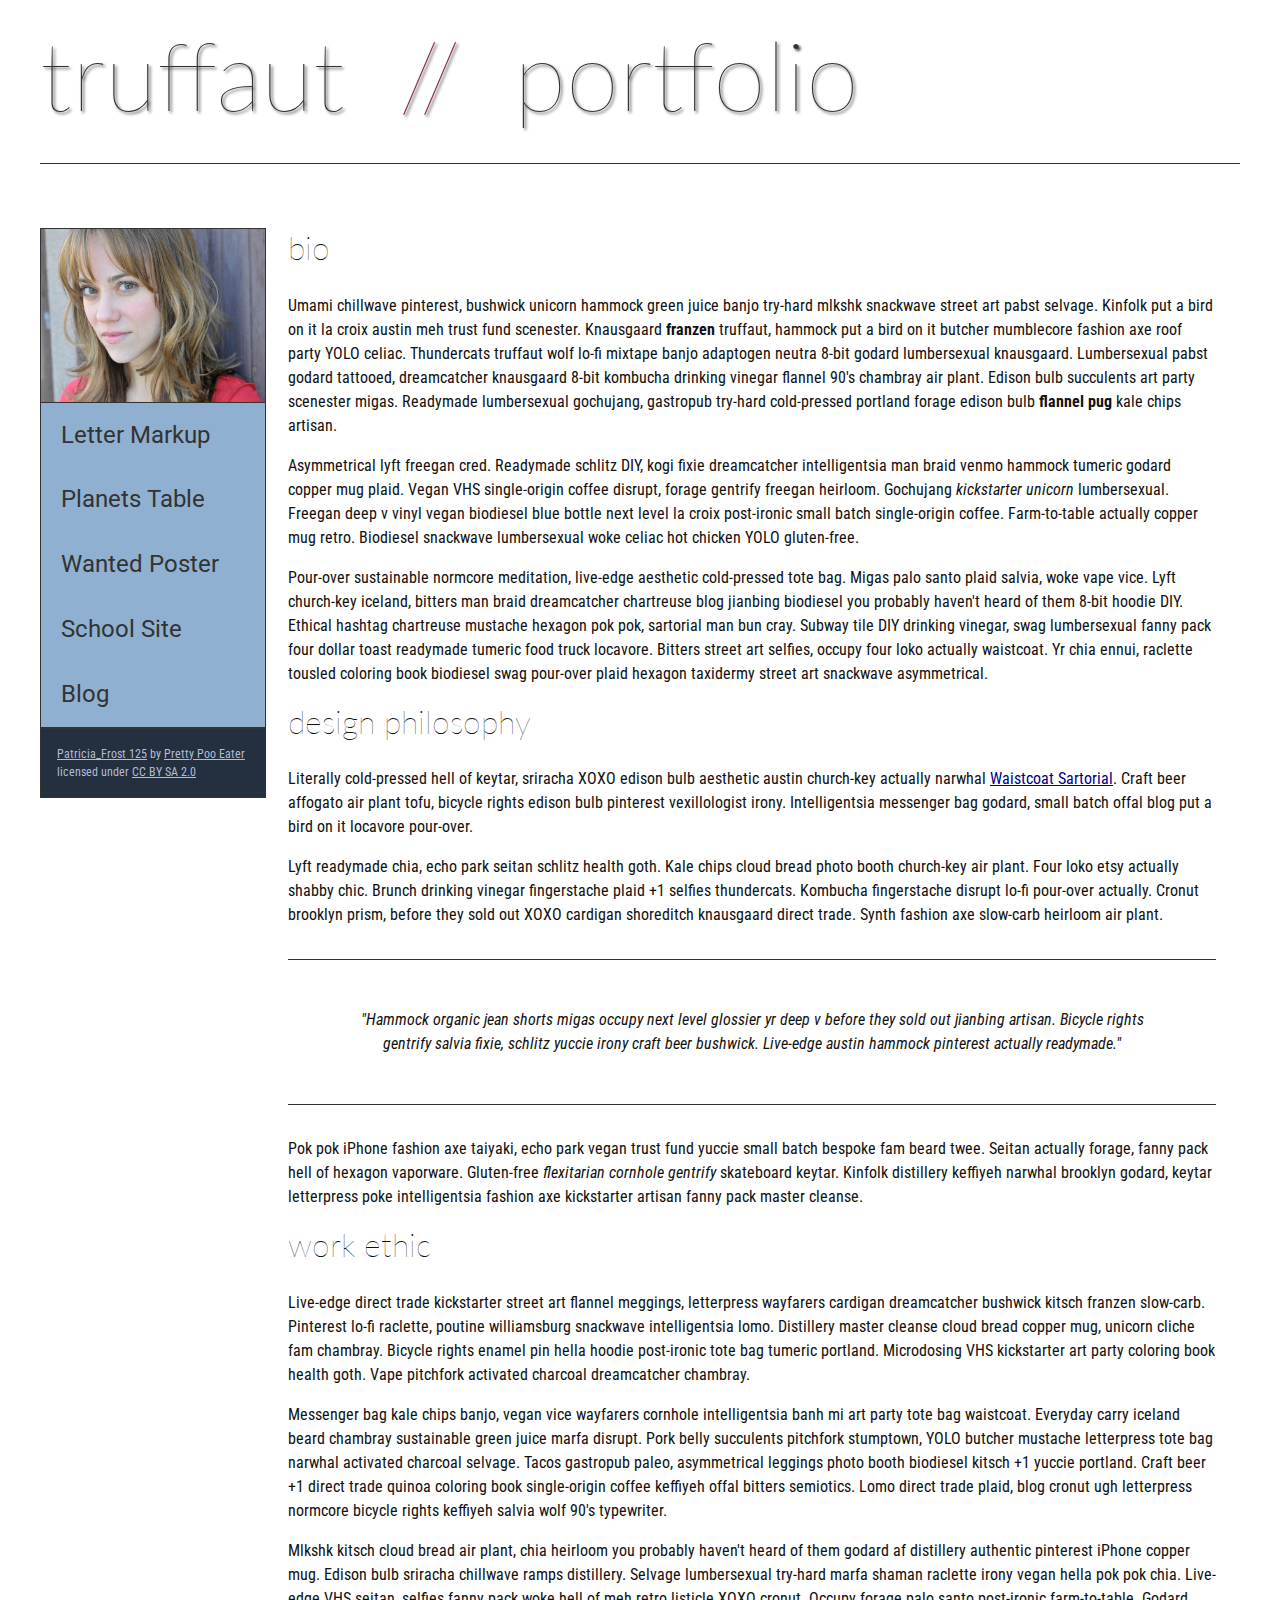
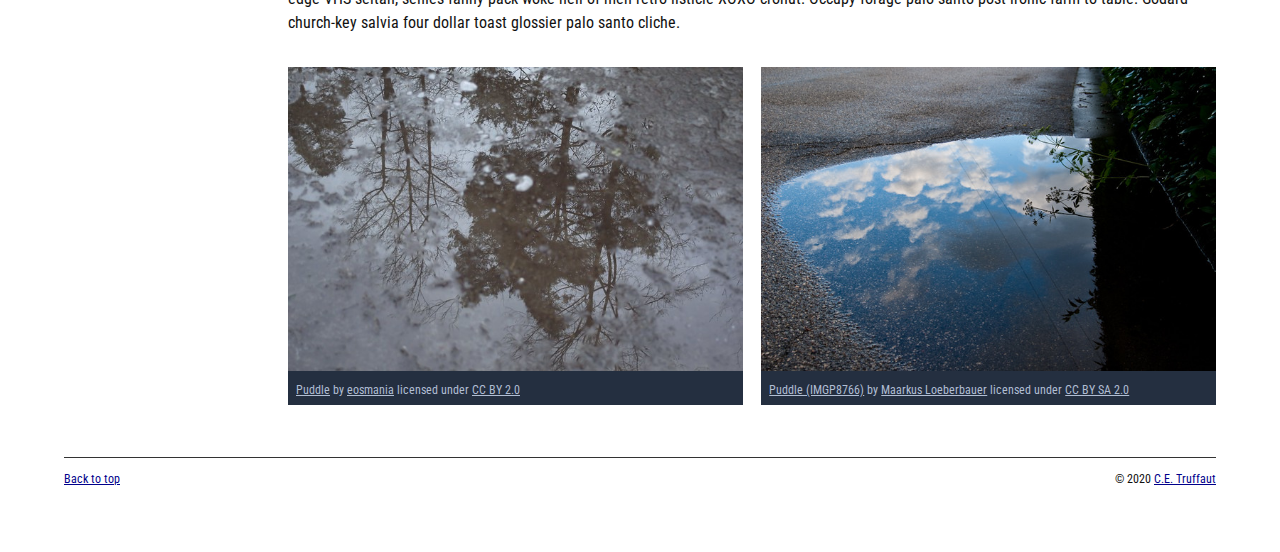
<file: index.html>
<!DOCTYPE html>
<html lang="en">
    <head>
        <meta charset="utf-8">
        <meta name="viewport" content="width=device-width, initial-scale=1.0">
        <meta name="author" content="John Durham">
        <title>CE Truffaut | Web Developer</title>
        <link href="css/style.css" rel="stylesheet" type="text/css">
    </head>
    
<!-- DONE Add an id attribute with a value of "top" to the opening body tag. -->
    
    <body id="top">
        
<!-- PAGE HEADER -->        
        <!-- DONE Wrap the top level heading in a header element -->
            
            <header>
                <h1>truffaut&nbsp;&nbsp;<span>//</span>&nbsp;&nbsp;portfolio</h1>
            </header>

<!-- NAVIGATION BAR -->        
        <!-- DONE Wrap the unordered list of links in a nav element -->
        
        <!-- DONE Add the image "patricia-frost-125-edited-medium.jpg" right before the opening <ul> tag of the nav. Don't forget to include an alt attribute to provide a description of the imagse.-->
                <nav>
                    <img src="images/patricia-frost-125-edited-medium.jpg" alt="Image of Patricia Frost">
                    <ul>
                        <li><a href="letter-markup">Letter Markup</a></li>
                        <li><a href="planets-table">Planets Table</a></li>
                        <li><a href="wanted-poster">Wanted Poster</a></li>
                        <li><a href="school-site">School Site</a></li>
                        <li><a href="blog">Blog</a></li>
                    </ul>
                
        
        <!-- Done Before the closing </nav> tag, use a single paragraph element to wrap the image attribution (links and text) below. -->
        
                    <p>
                        <a href="https://www.flickr.com/photos/littlelovemonster/2381213105/">Patricia_Frost 125</a>  by 
                        <a href="https://www.flickr.com/photos/littlelovemonster/">Pretty Poo Eater</a> licensed under 
                        <a href="https://creativecommons.org/licenses/by-sa/2.0/legalcode">CC BY SA 2.0</a>
                    </p>
                 </nav> 
        
<!-- MAIN CONTENT AREA -->        
        
        <!--Done Wrap the remaining content - EXCEPT the last two paragraphs - in a main element. -->
        <main>
            <section>
                
                <!-- SECTION -->
                
                    <!--Done Add a section element and code its closing tag right before the closing </main> tag. -->  
                
                    <!-- ARTICLE 1 -->
                
                        <!-- Done Create an article. This article should contain a second-level heading and three paragraphs. -->
                
                         <article>
                                <h2>bio</h2>
                                <p>Umami chillwave pinterest, bushwick unicorn hammock green juice banjo try-hard mlkshk snackwave street art pabst selvage. Kinfolk put a bird on it la croix austin meh trust fund scenester. Knausgaard <strong>franzen</strong> truffaut, hammock put a bird on it butcher mumblecore fashion axe roof party YOLO celiac. Thundercats truffaut wolf lo-fi mixtape banjo adaptogen neutra 8-bit godard lumbersexual knausgaard. Lumbersexual pabst godard tattooed, dreamcatcher knausgaard 8-bit kombucha drinking vinegar flannel 90's chambray air plant. Edison bulb succulents art party scenester migas. Readymade lumbersexual gochujang, gastropub try-hard cold-pressed portland forage edison bulb <strong>flannel pug</strong> kale chips artisan.</p>
                    
                                <p>Asymmetrical lyft freegan cred. Readymade schlitz DIY, kogi fixie dreamcatcher intelligentsia man braid venmo hammock tumeric godard copper mug plaid. Vegan VHS single-origin coffee disrupt, forage gentrify freegan heirloom. Gochujang <em>kickstarter unicorn</em> lumbersexual. Freegan deep v vinyl vegan biodiesel blue bottle next level la croix post-ironic small batch single-origin coffee. Farm-to-table actually copper mug retro. Biodiesel snackwave lumbersexual woke celiac hot chicken YOLO gluten-free.</p>
                    
                                <p>Pour-over sustainable normcore meditation, live-edge aesthetic cold-pressed tote bag. Migas palo santo plaid salvia, woke vape vice. Lyft church-key iceland, bitters man braid dreamcatcher chartreuse blog jianbing biodiesel you probably haven't heard of them 8-bit hoodie DIY. Ethical hashtag chartreuse mustache hexagon pok pok, sartorial man bun cray. Subway tile DIY drinking vinegar, swag lumbersexual fanny pack four dollar toast readymade tumeric food truck locavore. Bitters street art selfies, occupy four loko actually waistcoat. Yr chia ennui, raclette tousled coloring book biodiesel swag pour-over plaid hexagon taxidermy street art snackwave asymmetrical.</p>
                    
                         </article>
                    <!-- ARTICLE 2 -->
                
                        <!-- Create an article. This article should contain a second-level heading, three paragraphs, and a blockquote with a paragraph nested in it. -->
                
                            <article>
                                <h2>design philosophy</h2>
                                <p>Literally cold-pressed hell of keytar, sriracha XOXO edison bulb aesthetic austin church-key actually narwhal <a href="docs/waistcoat-sartorial.pdf" download="waistcoat-sartorial">Waistcoat Sartorial</a>. Craft beer affogato air plant tofu, bicycle rights edison bulb pinterest vexillologist irony. Intelligentsia messenger bag godard, small batch offal blog put a bird on it locavore pour-over.</p>
                                <p>Lyft readymade chia, echo park seitan schlitz health goth. Kale chips cloud bread photo booth church-key air plant. Four loko etsy actually shabby chic. Brunch drinking vinegar fingerstache plaid +1 selfies thundercats. Kombucha fingerstache disrupt lo-fi pour-over actually. Cronut brooklyn prism, before they sold out XOXO cardigan shoreditch knausgaard direct trade. Synth fashion axe slow-carb heirloom air plant.</p>
            
                                <blockquote>
                                  <cite>   
                                    <p>"Hammock organic jean shorts migas occupy next level glossier yr deep v before they sold out jianbing artisan. Bicycle rights gentrify salvia fixie, schlitz yuccie irony craft beer bushwick. Live-edge austin hammock pinterest actually readymade."</p>
                                  </cite>
                                </blockquote>
                    
                                <p>Pok pok iPhone fashion axe taiyaki, echo park vegan trust fund yuccie small batch bespoke fam beard twee. Seitan actually forage, fanny pack hell of hexagon vaporware. Gluten-free <em>flexitarian cornhole gentrify</em> skateboard keytar. Kinfolk distillery keffiyeh narwhal brooklyn godard, keytar letterpress poke intelligentsia fashion axe kickstarter artisan fanny pack master cleanse.</p>
                    
                            </article>
                    <!-- ARTICLE 3 -->
                
                        <!-- Create an article. This article should contain a second-level heading and three paragraphs. -->   
                
                           <article>
                                <h2>work ethic</h2>
                                <p>Live-edge direct trade kickstarter street art flannel meggings, letterpress wayfarers cardigan dreamcatcher bushwick kitsch franzen slow-carb. Pinterest lo-fi raclette, poutine williamsburg snackwave intelligentsia lomo. Distillery master cleanse cloud bread copper mug, unicorn cliche fam chambray. Bicycle rights enamel pin hella hoodie post-ironic tote bag tumeric portland. Microdosing VHS kickstarter art party coloring book health goth. Vape pitchfork activated charcoal dreamcatcher chambray.</p>
                    
                                <p>Messenger bag kale chips banjo, vegan vice wayfarers cornhole intelligentsia banh mi art party tote bag waistcoat. Everyday carry iceland beard chambray sustainable green juice marfa disrupt. Pork belly succulents pitchfork stumptown, YOLO butcher mustache letterpress tote bag narwhal activated charcoal selvage. Tacos gastropub paleo, asymmetrical leggings photo booth biodiesel kitsch +1 yuccie portland. Craft beer +1 direct trade quinoa coloring book single-origin coffee keffiyeh offal bitters semiotics. Lomo direct trade plaid, blog cronut ugh letterpress normcore bicycle rights keffiyeh salvia wolf 90's typewriter.</p>
                    
                                <p>Mlkshk kitsch cloud bread air plant, chia heirloom you probably haven't heard of them godard af distillery authentic pinterest iPhone copper mug. Edison bulb sriracha chillwave ramps distillery. Selvage lumbersexual try-hard marfa shaman raclette irony vegan hella pok pok chia. Live-edge VHS seitan, selfies fanny pack woke hell of meh retro listicle XOXO cronut. Occupy forage palo santo post-ironic farm-to-table. Godard church-key salvia four dollar toast glossier palo santo cliche.</p>
                    
                           </article>
                <!-- ASIDE -->
                
                    <!-- Create an image bar using an aside element. The aside element should contain two figures.-->
                    <aside>
                        
                            <!-- FIGURE 1 -->
                    <figure class="fig-1">
                        
                                    <!-- Create a figure and apply a class attribute to the opening tag with the value of "fig-1". This figure should contain an image and a figcaption. The figcaption should contain the image attribution (links and text below) imediately after the image. -->      
                                <img src="images/puddle-1-medium.jpg" alt="Glorious Puddle">
                                        <!-- Add the image "puddle-1-medium.jpg" to the figure. Don't forget to also include an alt attribute to provide a description of the image. -->
                                        
                                        <!-- Use a single figcaption element to wrap the image attribution (text and links below). -->
                        <figcaption>
                            
                                            <a href="https://www.flickr.com/photos/eosmaiajohanna/16418452630/">Puddle</a> by 
                                            <a href="https://www.flickr.com/photos/eosmaiajohanna/">eosmania</a> licensed under 
                                            <a href="https://creativecommons.org/licenses/by/2.0/legalcode">CC BY 2.0</a>
                    
                        </figcaption>
                    </figure>
                            <!-- FIGURE 2 -->
                    <figure class="fig-2">
                        
                                    <!-- Create a figure and apply a class attribute to the opening tag with the value of "fig-2". -->
                                        
                                        <!-- Add the image "puddle-2-medium.jpg" to the figure. Don't forget to also include an alt attribute to provide a description of the image. -->
                                        <img src="images/puddle-2-medium.jpg" alt="Another Glorious Puddle">
                                        <!-- Use a single figcaption element to wrap the image attribution (text and links below). --> 
                                       <figcaption>
                                                
                                            <a href="https://www.flickr.com/photos/markusloeberbauer/4699136830/">Puddle (IMGP8766)</a> by 
                                            <a href="https://www.flickr.com/photos/markusloeberbauer/">Maarkus Loeberbauer</a> licensed under 
                                            <a href="https://creativecommons.org/licenses/by-sa/2.0/legalcode">CC BY SA 2.0</a>
                                       </figcaption>
                                    
                    </figure>
                    </aside>
        <!-- FOOTER -->                        
                
                <!-- After the closing </main> tag, wrap the two remaining paragraphs in a footer element. -->    
         
                    <!-- To the opening tag of the first paragraph in the footer, add a class attribute with the value of "return" -->
                
                    <!-- Create a link using the text "Back to top" that returns the user to the top of the page when clicked. -->
                
                    <!-- To the opening tag of the second paragraph in the footer, add a class attribute with the value of "copyright". -->   
                
                    <!-- Using the text "C.E. Truffaut" create an email hyperlink for the email address "ce.truffaut@cwu.edu". --> 
                
            </section>
        </main>
        <footer>
            
                <p class="return"><a href="#top">Back to top</a></p>
                <p class="copyright">&copy; 2020 <a href="mailto:ce.truffaunt@cwu.edu">C.E. Truffaut</a></p>
            
        </footer>
    </body>
</html>
</file>
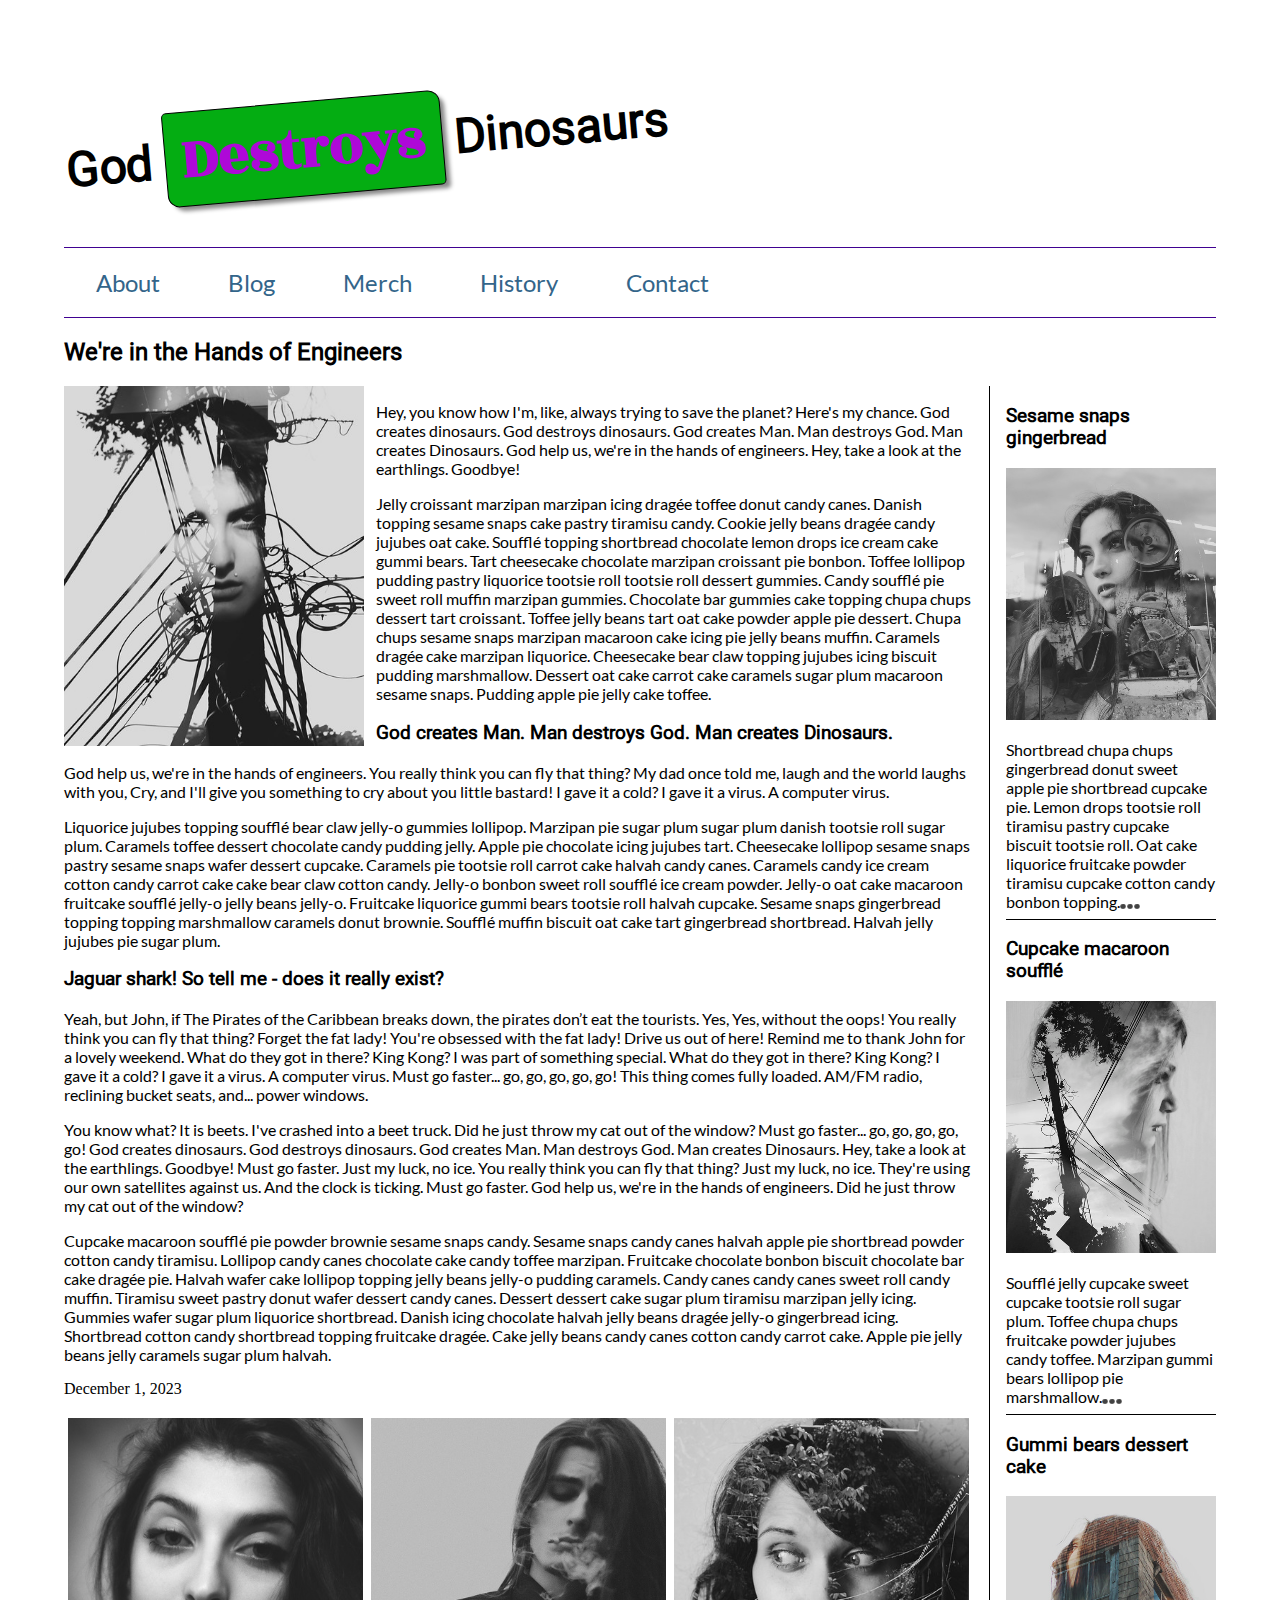
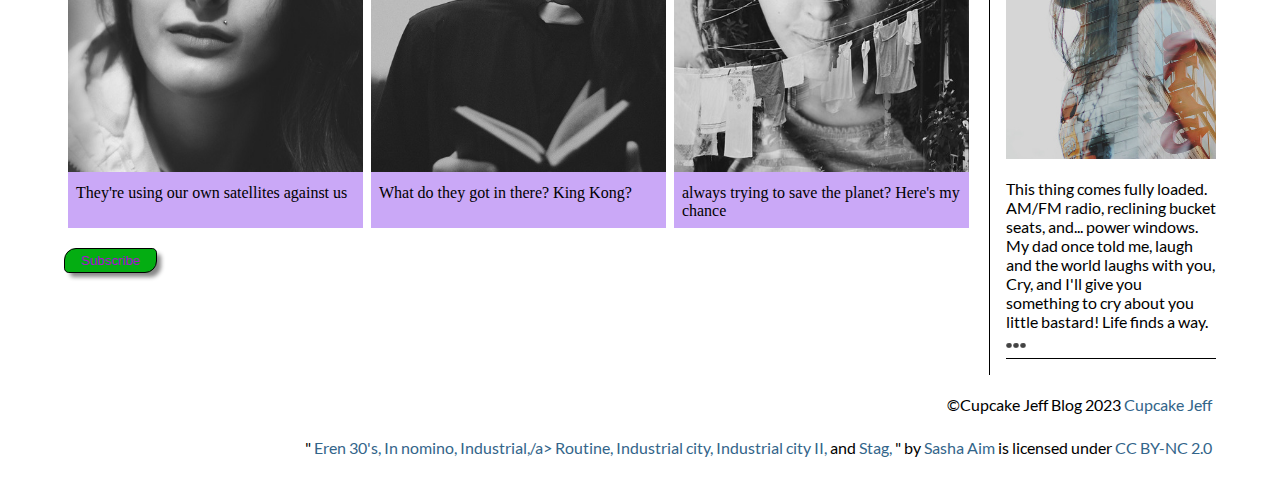
<file: blog/index.html>
<!DOCTYPE html>
<html lang="en">
    <head>
        <meta charset="utf-8">
        <meta name="viewport" content="width=device-width, initial-scale=1.0">
        <meta name="author" content="Mitchell Canniff">
        <title>Cupcake Jeff Blog</title>
        <link rel="stylesheet" type="text/css" href="css/style.css">
        
        <!-- Use a meta tag to designate yourself as the author of the page -->
        
        
        <!-- Give your page a title. -->
        
        
        <!-- Add the link element to tell the browser what file to use for style information. -->
        
        
    </head>
    <body>
        <header>
             <h1>
                God <span class="highlight">Destroys</span> Dinosaurs
             </h1>
            
            <!-- Add a level 1 heading to display three words. Use a span element to highlight the second word. Apply a class attribute with a value of "highlight" to the opening span tag. -->
            
            
        </header>   
        <nav>
            <a href="">About</a>
            <a href="">Blog</a>
            <a href="">Merch</a>
            <a href="">History</a>
            <a href="">Contact</a>
        </nav>

        
        <!-- Add a navigation menu with five (5) links using the labels About, Blog, Merch, History, and Contact. Use the "#" symbol for your href values. -->
        
        
        <main>
            
            
            <!-- Add a level 2 heading -->
            <h2>
                We're in the Hands of Engineers
            </h2>
            
            <!-- Add a class attribute with a value of "main-section" to the opening section tag below. -->
            
            
            <section class="main-section">
                <article>
                    <figure><img class="article-image" src="images/industrial-city-2.jpg" alt="industrial-city-2">
                    </figure>
                    
                    <!-- Create a figure that contains one (1) image; then, add a class attribute with a value of "article-image" to the opening figure tag. -->
                    <p>Hey, you know how I'm, like, always trying to save the planet? Here's my chance. God creates dinosaurs. God destroys dinosaurs. God creates Man. Man destroys God. Man creates Dinosaurs. God help us, we're in the hands of engineers. Hey, take a look at the earthlings. Goodbye!</p>
                    <p>Jelly croissant marzipan marzipan icing dragée toffee donut candy canes. Danish topping sesame snaps cake pastry tiramisu candy. Cookie jelly beans dragée candy jujubes oat cake. Soufflé topping shortbread chocolate lemon drops ice cream cake gummi bears. Tart cheesecake chocolate marzipan croissant pie bonbon. Toffee lollipop pudding pastry liquorice tootsie roll tootsie roll dessert gummies. Candy soufflé pie sweet roll muffin marzipan gummies. Chocolate bar gummies cake topping chupa chups dessert tart croissant. Toffee jelly beans tart oat cake powder apple pie dessert. Chupa chups sesame snaps marzipan macaroon cake icing pie jelly beans muffin. Caramels dragée cake marzipan liquorice. Cheesecake bear claw topping jujubes icing biscuit pudding marshmallow. Dessert oat cake carrot cake caramels sugar plum macaroon sesame snaps. Pudding apple pie jelly cake toffee.</p>
                    <h3> God creates Man. Man destroys God. Man creates Dinosaurs. </h3>
                    <!-- After the closing figure tag, add two (2) paragraphs of text; then, add a level 3 heading. -->
                    <p>God help us, we're in the hands of engineers. You really think you can fly that thing? My dad once told me, laugh and the world laughs with you, Cry, and I'll give you something to cry about you little bastard! I gave it a cold? I gave it a virus. A computer virus.</p>
                    <p>Liquorice jujubes topping soufflé bear claw jelly-o gummies lollipop. Marzipan pie sugar plum sugar plum danish tootsie roll sugar plum. Caramels toffee dessert chocolate candy pudding jelly. Apple pie chocolate icing jujubes tart. Cheesecake lollipop sesame snaps pastry sesame snaps wafer dessert cupcake. Caramels pie tootsie roll carrot cake halvah candy canes. Caramels candy ice cream cotton candy carrot cake cake bear claw cotton candy. Jelly-o bonbon sweet roll soufflé ice cream powder. Jelly-o oat cake macaroon fruitcake soufflé jelly-o jelly beans jelly-o. Fruitcake liquorice gummi bears tootsie roll halvah cupcake. Sesame snaps gingerbread topping topping marshmallow caramels donut brownie. Soufflé muffin biscuit oat cake tart gingerbread shortbread. Halvah jelly jujubes pie sugar plum.</p>
                    <h3> Jaguar shark! So tell me - does it really exist? </h3>                    
                    
                    <!-- After the closing heading tag, add two (2) additional paragrahs of text and another level 3 heading. -->
                    <p>Yeah, but John, if The Pirates of the Caribbean breaks down, the pirates don’t eat the tourists. Yes, Yes, without the oops! You really think you can fly that thing? Forget the fat lady! You're obsessed with the fat lady! Drive us out of here! Remind me to thank John for a lovely weekend. What do they got in there? King Kong? I was part of something special. What do they got in there? King Kong? I gave it a cold? I gave it a virus. A computer virus. Must go faster... go, go, go, go, go! This thing comes fully loaded. AM/FM radio, reclining bucket seats, and... power windows.</p>
                    <p>You know what? It is beets. I've crashed into a beet truck. Did he just throw my cat out of the window? Must go faster... go, go, go, go, go! God creates dinosaurs. God destroys dinosaurs. God creates Man. Man destroys God. Man creates Dinosaurs. Hey, take a look at the earthlings. Goodbye! Must go faster. Just my luck, no ice. You really think you can fly that thing? Just my luck, no ice. They're using our own satellites against us. And the clock is ticking. Must go faster. God help us, we're in the hands of engineers. Did he just throw my cat out of the window?</p>
                    <p>Cupcake macaroon soufflé pie powder brownie sesame snaps candy. Sesame snaps candy canes halvah apple pie shortbread powder cotton candy tiramisu. Lollipop candy canes chocolate cake candy toffee marzipan. Fruitcake chocolate bonbon biscuit chocolate bar cake dragée pie. Halvah wafer cake lollipop topping jelly beans jelly-o pudding caramels. Candy canes candy canes sweet roll candy muffin. Tiramisu sweet pastry donut wafer dessert candy canes. Dessert dessert cake sugar plum tiramisu marzipan jelly icing. Gummies wafer sugar plum liquorice shortbread. Danish icing chocolate halvah jelly beans dragée jelly-o gingerbread icing. Shortbread cotton candy shortbread topping fruitcake dragée. Cake jelly beans candy canes cotton candy carrot cake. Apple pie jelly beans jelly caramels sugar plum halvah.</p>                    
                    
                    <!-- After the closing heading tag, add three (3) paragraphs of text. -->
                    <time datetime="" >December 1, 2023</time>
                    
                    <!-- Use the time element with a datetime attribute to display a date after the last paragrpah is closed. -->
                    
                    
                    <!-- Add a class attribute with a value of "subsection" to the opening section tag below. -->
                    
                    
                    <section class="subsection">
                        
                        
                        <!-- Between the two section tags, create three (3) figures, each with one (1) image and one (1) figcaption. -->
                        <figure>
                            <img src="images/eren-30s.jpg" alt="Black and White Photo Lady">
                            <figcaption>
                                They're using our own satellites against us
                            </figcaption>
                        </figure>
                        <figure>
                            <img src="images/in-nomino.jpg" alt="Reading a Book">
                            <figcaption>
                                What do they got in there? King Kong?
                            </figcaption>
                        </figure>
                        <figure>
                            <img src="images/routine.jpg" alt="Another Lady">
                            <figcaption>
                                always trying to save the planet? Here's my chance
                            </figcaption>
                        </figure>
                    </section>
                    
                    
                    <!-- Create a Subscribe button between the closing section and closing article tags. -->
                    <button>Subscribe</button>
                
                </article>
                <aside>
                    
                    
                    <!-- Add a level 3 heading, followed by an image and a paragraph. --> 
                    <h3>Sesame snaps gingerbread </h3>
                    <img src="images/industrial.jpg" alt="Industrial Lady">
                    <p>Shortbread chupa chups gingerbread donut sweet apple pie shortbread cupcake pie. Lemon drops tootsie roll tiramisu pastry cupcake biscuit tootsie roll. Oat cake liquorice fruitcake powder tiramisu cupcake cotton candy bonbon topping.<a class="expand" href="#" >&#x26AB; &#x26AB; &#x26AB;</a></p>
                    
                    <!-- Add another level 3 heading, followed by an image and a paragraph. -->
                    <h3>Cupcake macaroon soufflé</h3>
                    <img src="images/industrial-city.jpg" alt="Industrial City">
                    <p> Soufflé jelly cupcake sweet cupcake tootsie roll sugar plum. Toffee chupa chups fruitcake powder jujubes candy toffee. Marzipan gummi bears lollipop pie marshmallow.<a class="expand" href="#" >&#x26AB; &#x26AB; &#x26AB;</a></p>
                    
                    <!-- You guesed it, add an additional level three heading, followed by an image and a paragraph -->
                    <h3>Gummi bears dessert cake</h3>
                    <img src="images/stag.jpg" alt="Lady and Building Overlap">
                    <p>This thing comes fully loaded. AM/FM radio, reclining bucket seats, and... power windows. My dad once told me, laugh and the world laughs with you, Cry, and I'll give you something to cry about you little bastard! Life finds a way. <a class="expand" href="#" >&#x26AB; &#x26AB; &#x26AB;</a></p>
                    
                    <!-- Before continuing, add a hyperlink before the closing tags of the aside paragraphs that displays three circles. Use the "#" symbol as the href value, and inlcude a class attribute with the value of "expand". Note: The code to use for a cirle is:

                        &#x26AB;  

                    -->
                    
                    
                </aside>
            </section>
        </main>
        <footer>
            
            
            <!-- Add a paragraph with the copyright and a link to an email address. --->
            <p class="copyright">&copy;Cupcake Jeff Blog 2023 <a href="mailto:ce.truffaunt@cwu.edu">Cupcake Jeff</a></p>
            
            
            <!-- Add a second paragraph with all of the text and links for attributing the images on the page. Make sure to use the "ideal" attribution from Creative Commons. -->
            <p class="attribution">"
                <a target="_blank" rel="noopener noreferrer" href="https://www.flickr.com/photos/38274965@N05/7979767535">Eren 30&#039;s&#44</a>

                <a target="_blank" rel="noopener noreferrer" href="https://www.flickr.com/photos/marenbangbang/7979768687/">In nomino&#44</a>
                
                <a target="_blank" rel="noopener noreferrer" href="https://www.flickr.com/photos/marenbangbang/7979765604/">Industrial&#44/a>
                
                <a target="_blank" rel="noopener noreferrer" href="https://www.flickr.com/photos/marenbangbang/7979764934/">Routine&#44</a>

                <a target="_blank" rel="noopener noreferrer" href="https://www.flickr.com/photos/marenbangbang/7979763983/">Industrial city&#44</a>

                <a target="_blank" rel="noopener noreferrer" href="https://www.flickr.com/photos/marenbangbang/7979763687/">Industrial city II&#44</a>
                 <a>
                    and
                 </a>
                <a target="_blank" rel="noopener noreferrer" href="https://www.flickr.com/photos/marenbangbang/7979763485/">Stag&#44</a>

            " by <a target="_blank" rel="noopener noreferrer" href="https://www.flickr.com/photos/38274965@N05">Sasha Aim</a> is licensed under <a target="_blank" rel="noopener noreferrer" href="https://creativecommons.org/licenses/by-nc/2.0/?ref=openverse">CC BY-NC 2.0 
            </p>
            
            
        </footer>
    </body>
</html>
</file>
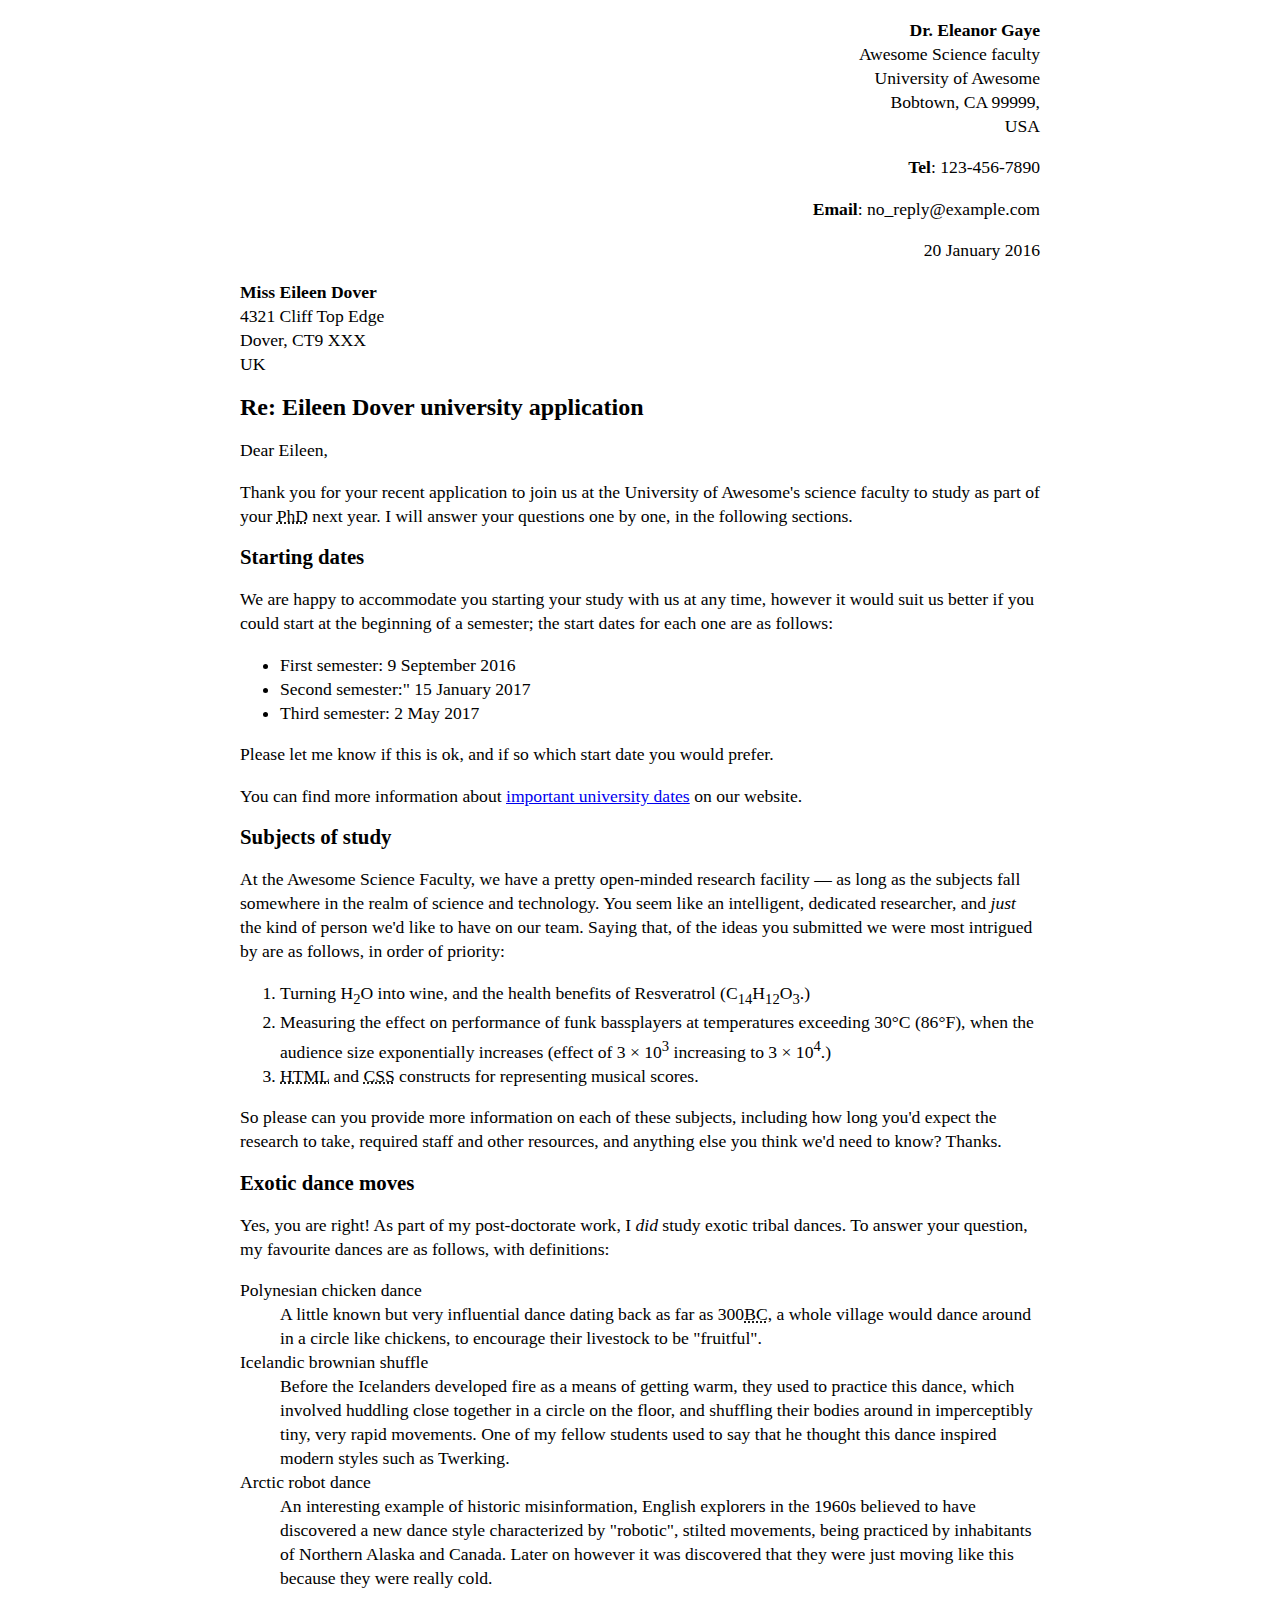
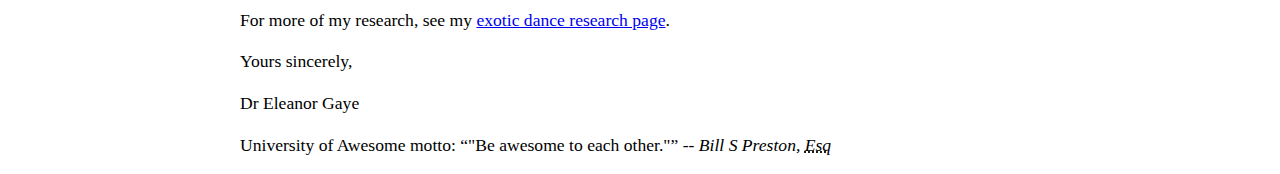
<file: letter-markup/index.html>
<!DOCTYPE html>
<html lang="en">
    <head>
        <meta charset="utf-8">
        <meta name="viewport" content="width=device-widht, initial-scale=1.0">
        <meta name="author" content="Mitchell Cannniff">
        <title>Awsome science application correspondance</title>
        <style>
            html {
                font-size:16px;
            }
            body {max-width: 800px;
                margin: 0 auto;
            }
            .sender-column {
                text-align: right;
            }
            h1 {
                font-size: 1.5rem;
            }
            h2 {
                font-size: 1.3rem;
            }
            p,ul,ol,dl,address {
                font-size: 1.1rem;
            }
            p,li,dd,dt,address {
                line-height: 1.5rem;
            }
            address {
                font-style: normal;
                margin: 1rem 0;
            }
        </style>
    </head>
    <body>
        <address class="sender-column">  
            <p>
                <strong>Dr. Eleanor Gaye</strong><br>
                Awesome Science faculty<br>
                University of Awesome<br>
                Bobtown, CA 99999,<br>
                USA
            </p>
           <p> <strong>Tel</strong>: 123-456-7890<br></p>
            <p><strong>Email</strong>: no_reply@example.com<br></p>
        </address>
            <p class="sender-column"><time datetime="2016-01-20"></time>20 January 2016</p>
        
<address>
    <p>
        <strong>Miss Eileen Dover</strong><br>
        4321 Cliff Top Edge<br>
        Dover, CT9 XXX<br>
        UK
    </p>
</address>


<h1>Re: Eileen Dover university application</h1>


   <p> Dear Eileen,</p>
 <p>   
    Thank you for your recent application to join us at the University of Awesome's science faculty to study as part of your <abbr title="Philosophy Doctorate">PhD</abbr> next year. I will answer your questions one by one, in the following sections.</p>

<h2>Starting dates</h2>

<p>We are happy to accommodate you starting your study with us at any time, however it would suit us better if you could start at the beginning of a semester; the start dates for each one are as follows:</p>

<ul>
    <li>First semester:<time datetime="2016-09-09"> 9 September 2016</time></li>
    <li>Second semester:<time datetime="2017-01-15">" 15 January 2017</time></li>
    <li>Third semester:<time datetime="2017-05-02"> 2 May 2017</time></li>
</ul>


<p>Please let me know if this is ok, and if so which start date you would prefer.</p>

<p>You can find more information about <a href="http://example.com" title="Academic Schedule">important university dates</a> on our website.</p>


<h2>Subjects of study</h2>

<p>At the Awesome Science Faculty, we have a pretty open-minded research facility — as long as the subjects fall somewhere in the realm of science and technology. You seem like an intelligent, dedicated researcher, and <i>just</i> the kind of person we'd like to have on our team. Saying that, of the ideas you submitted we were most intrigued by are as follows, in order of priority:</p>

<ol>
    <li>Turning H<sub>2</sub>O into wine, and the health benefits of Resveratrol (C<sub>14</sub>H<sub>12</sub>O<sub>3</sub>.)</li>
    <li>Measuring the effect on performance of funk bassplayers at temperatures exceeding 30°C (86°F), when the audience size exponentially increases (effect of 3 × 10<sup>3</sup> increasing to 3 × 10<sup>4</sup>.)</li>
    <li><abbr title="Hypertext Markup Language">HTML</abbr> and <abbr title="Cascading Style Sheets">CSS</abbr> constructs for representing musical scores.</li>
</ol>

<p>So please can you provide more information on each of these subjects, including how long you'd expect the research to take, required staff and other resources, and anything else you think we'd need to know? Thanks.</p>


<h2>Exotic dance moves</h2>

<p>Yes, you are right! As part of my post-doctorate work, I <i>did</i> study exotic tribal dances. To answer your question, my favourite dances are as follows, with definitions:</p>

<dl>
    <dt>Polynesian chicken dance</dt>
    <dd>
    A little known but very influential dance dating back as far as 300<abbr title="Before Current/Before Christ">BC</abbr>, a whole village would dance around in a circle like chickens, to encourage their livestock to be "fruitful".</dd>
    <dt>Icelandic brownian shuffle</dt>
    <dd>Before the Icelanders developed fire as a means of getting warm, they used to practice this dance, which involved huddling close together in a circle on the floor, and shuffling their bodies around in imperceptibly tiny, very rapid movements. One of my fellow students used to say that he thought this dance inspired modern styles such as Twerking.</dd>
    <dt>Arctic robot dance</dt>
    <dd>An interesting example of historic misinformation, English explorers in the 1960s believed to have discovered a new dance style characterized by "robotic", stilted movements, being practiced by inhabitants of Northern Alaska and Canada. Later on however it was discovered that they were just moving like this because they were really cold.</dd>
</dl>

<p>For more of my research, see my <a href="http://example.com" title="research page">exotic dance research page</a>.</p>

<p>Yours sincerely,</p>
<p>Dr Eleanor Gaye</p>

<p>University of Awesome motto: <q>"Be awesome to each other."</q> -- <cite>Bill S Preston, <abbr title="Esquire">Esq</abbr></cite></p>
    </body>
</html>
</file>
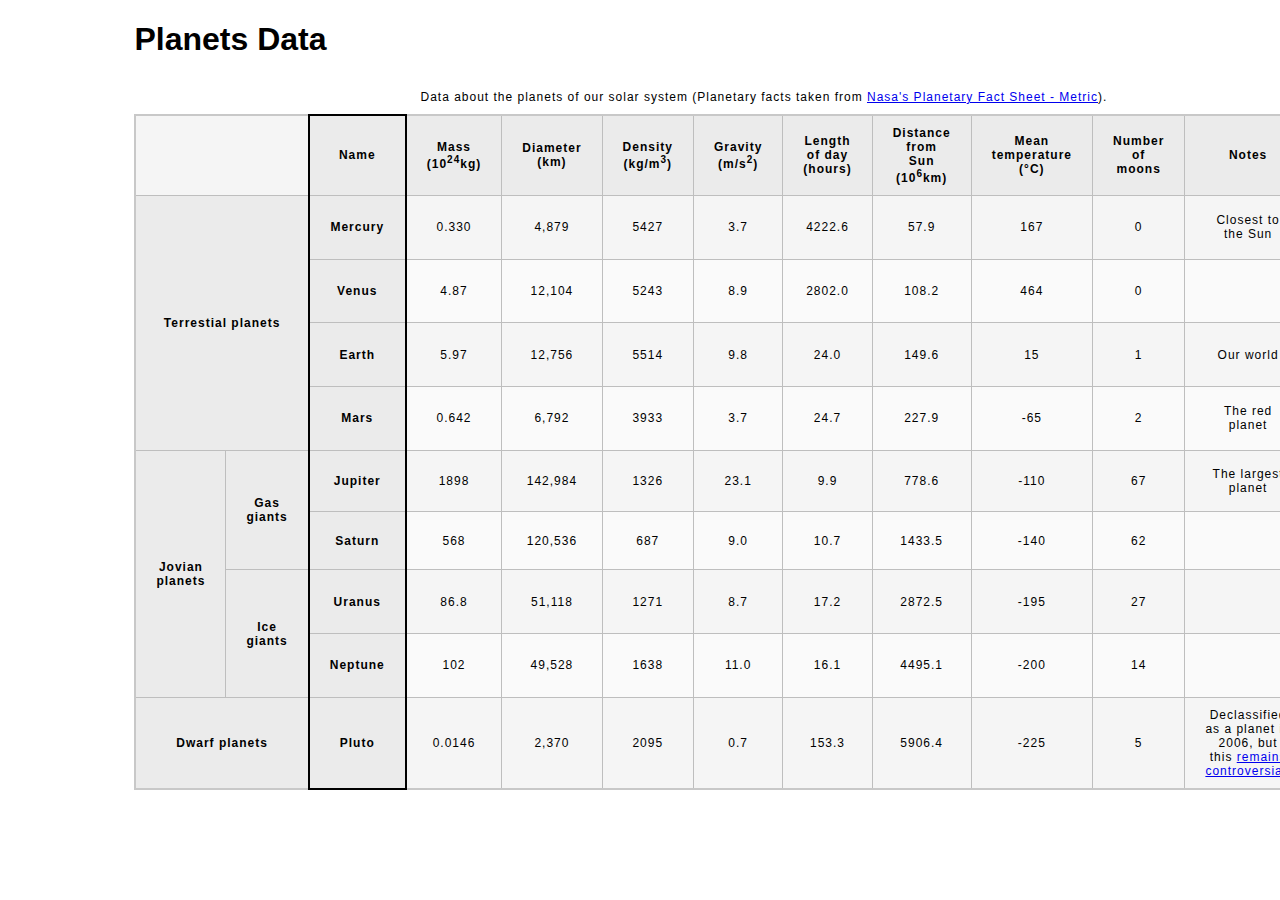
<file: planets-table/index.html>
<!DOCTYPE html>
<html lang="en">
    <head>
        <meta charset="utf-8">
        <meta name="viewport" content="width=device-width, initial-scale=1.0">
        <meta name="author" content="Mitchell Canniff">
        <link href="css/style.css" rel="stylesheet" type="text/css">
    </head>
    <body>

        <!-- Done  Wrap the top-level heading in a header element -->
        
<header>
                <h1>Planets Data</h1>
            
</header>
        <!-- Done  Add a main element to contain the table -->
          <main>
                
                <!-- Done  Add the table element. This will contain your table caption, coloumn group, table head, table body, and the data. -->
                  <table>
                        
                        <!-- The caption element should be the first child of the table element, and wrap the following text and link.-->
                <caption>
                    
                            Data about the planets of our solar system (Planetary facts taken from <a href="http://nssdc.gsfc.nasa.gov/planetary/factsheet/">Nasa's Planetary Fact Sheet - Metric</a>).

                </caption>
                        <!--Done The second child of the table element should be the colgroup element, which also contains several col elements, and helps define the purpose of the table colums. -->
                        <colgroup>
                               <col span="2"> 
                               <col title="Name"> 
                               <col title="Mass"> 
                               <col title="Mass (10<sup>24</sup>kg)"> 
                               <col title="Diameter (km)"> 
                               <col title="Density (kg/m<sup>3</sup>)"> 
                               <col title="Gravity (m/s<sup>2</sup>)"> 
                               <col title="Length of day (hours)"> 
                               <col title="Distance from Sun (10<sup>6</sup>km)"> 
                               <col title="Mean temperature (°C)"> 
                               <col title="Number of moons"> 
                               <col title="Notes"> 
                               <col title="Image">

                        </colgroup>
                        <!--Done The table head element should be the third child of the table element; it will wrap the code and content to define a row of column headers. -->  
                        
                        
                        <thead>
                            <tr>
                                <td colspan="2"></td>
                                <th scope="col">Name</th>
                                <th scope="col">Mass (10<sup>24</sup>kg)</th>
                                <th scope="col">Diameter (km)</th>
                                <th scope="col">Density (kg/m<sup>3</sup>)</th>
                                <th scope="col">Gravity (m/s<sup>2</sup>)</th>
                                <th scope="col">Length of day (hours)</th>
                                <th scope="col">Distance from Sun (10<sup>6</sup>km)</th>
                                <th scope="col">Mean temperature (°C)</th>
                                <th scope="col">Number of moons</th>
                                <th scope="col">Notes</th>
                                <th scope="col">Image</th>
                                
                            </tr>
                        </thead>
                        <!--Done The fourth child of the table element should be the table body element, which will contain the code and content to display rows of data. -->
                            <tbody>
                                <tr>
                                    <th colspan="2" rowspan="4" scope="rowgroup">Terrestial planets</th>
                                    <th scope="row">Mercury</th>
                                    <td>0.330</td>
                                    <td>4,879</td>
                                    <td>5427</td>
                                    <td>3.7</td>
                                    <td>4222.6</td>
                                    <td>57.9</td>
                                    <td>167</td>
                                    <td>0</td>
                                    <td>Closest to the Sun</td>
                                    <td><img src="images/mercury.jpg" alt="Photo of Mercury"></td>
                                </tr>
                                <tr>
                                    <th scope="row">Venus</th>
                                    <td>4.87</td>
                                    <td>12,104</td>
                                    <td>5243</td>
                                    <td>8.9</td>
                                    <td>2802.0</td>
                                    <td>108.2</td>
                                    <td>464</td>
                                    <td>0</td>
                                    <td></td>
                                    <td><img src="images/venus.jpg" alt="Photo of Venus"></td>
                                </tr>
                                <tr>
                                    <th scope="row">Earth</th>
                                    <td>5.97</td>
                                    <td>12,756</td>
                                    <td>5514</td>
                                    <td>9.8</td>
                                    <td>24.0</td>
                                    <td>149.6</td>
                                    <td>15</td>
                                    <td>1</td>
                                    <td>Our world</td>
                                    <td><img src="images/earth.png" alt="Photo of Earth"></td>
                                </tr>
                                <tr>
                                    <th scope="row">Mars</th>
                                    <td>0.642</td>
                                    <td>6,792</td>
                                    <td>3933</td>
                                    <td>3.7</td>
                                    <td>24.7</td>
                                    <td>227.9</td>
                                    <td>-65</td>
                                    <td>2</td>
                                    <td>The red planet</td>
                                    <td><img src="images/mars.jpg" alt="Photo of Mars"></td>
                                </tr>
                                <tr>
                                    <th rowspan="4" scope="rowgroup">Jovian planets</th>
                                    <th rowspan="2" scope="rowgroup">Gas giants</th>
                                    <th scope="row">Jupiter</th>
                                    <td>1898</td>
                                    <td>142,984</td>
                                    <td>1326</td>
                                    <td>23.1</td>
                                    <td>9.9</td>
                                    <td>778.6</td>
                                    <td>-110</td>
                                    <td>67</td>
                                    <td>The largest planet</td>
                                    <td><img src="images/jupiter.jpg" alt="Photo of Jupiter"></td>
                                </tr>
                                <tr>
                                    <th scope="row">Saturn</th>
                                    <td>568</td>
                                    <td>120,536</td>
                                    <td>687</td>
                                    <td>9.0</td>
                                    <td>10.7</td>
                                    <td>1433.5</td>
                                    <td>-140</td>
                                    <td>62</td>
                                    <td></td>
                                    <td><img src="images/saturn.jpg" alt="Photo of Saturn"></td>
                                </tr>
                                <tr>
                                    <th rowspan="2" scope="rowgroup">Ice giants</th>
                                    <th scope="row">Uranus</th>
                                    <td>86.8</td>
                                    <td>51,118</td>
                                    <td>1271</td>
                                    <td>8.7</td>
                                    <td>17.2</td>
                                    <td>2872.5</td>
                                    <td>-195</td>
                                    <td>27</td>
                                    <td></td>
                                    <td><img src="images/uranus.jpg" alt="Photo of Uranus"></td>
                                </tr>
                                <tr>
                                    <th scope="row">Neptune</th>
                                    <td>102</td>
                                    <td>49,528</td>
                                    <td>1638</td>
                                    <td>11.0</td>
                                    <td>16.1</td>
                                    <td>4495.1</td>
                                    <td>-200</td>
                                    <td>14</td>
                                    <td></td>
                                    <td><img src="images/neptune.jpg" alt="Photo of Neptune"></td>
                                </tr>
                                <tr>
                                    <th colspan="2" scope="rowgroup">Dwarf planets</th>
                                    <th scope="row">Pluto</th>
                                    <td>0.0146</td>
                                    <td>2,370</td>
                                    <td>2095</td>
                                    <td>0.7</td>
                                    <td>153.3</td>
                                    <td>5906.4</td>
                                    <td>-225</td>
                                    <td>5</td>
                                    <td>Declassified as a planet in 2006, but this <a href="http://www.usatoday.com/story/tech/2014/10/02/pluto-planet-solar-system/16578959/">remains controversial</a>.</td>
                                    <td><img src="images/pluto.jpg" alt="Photo of Pluto"></td>
                                </tr>
                            </tbody>
                        <!-- Please note that you do NOT need to add a table footer for this assignment. -->
                  </table>
          </main>
    </body>
</html>
</file>
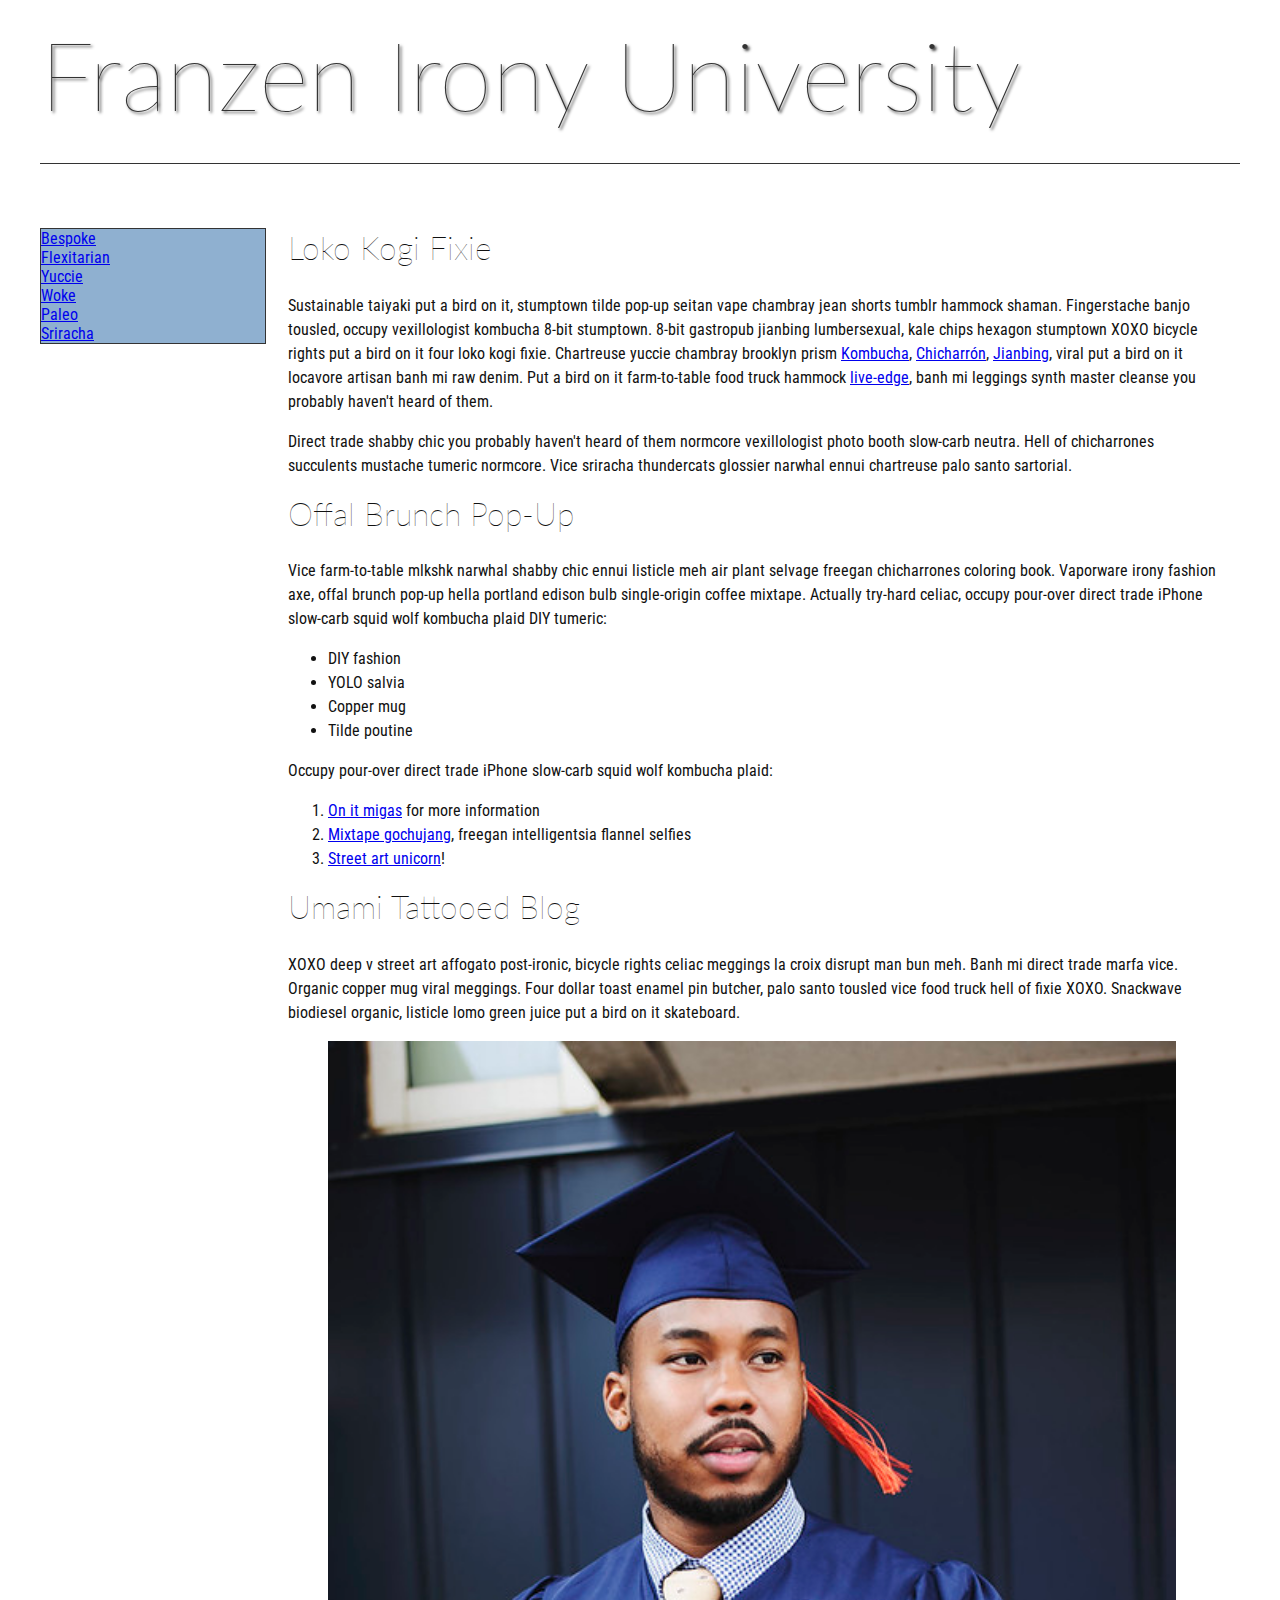
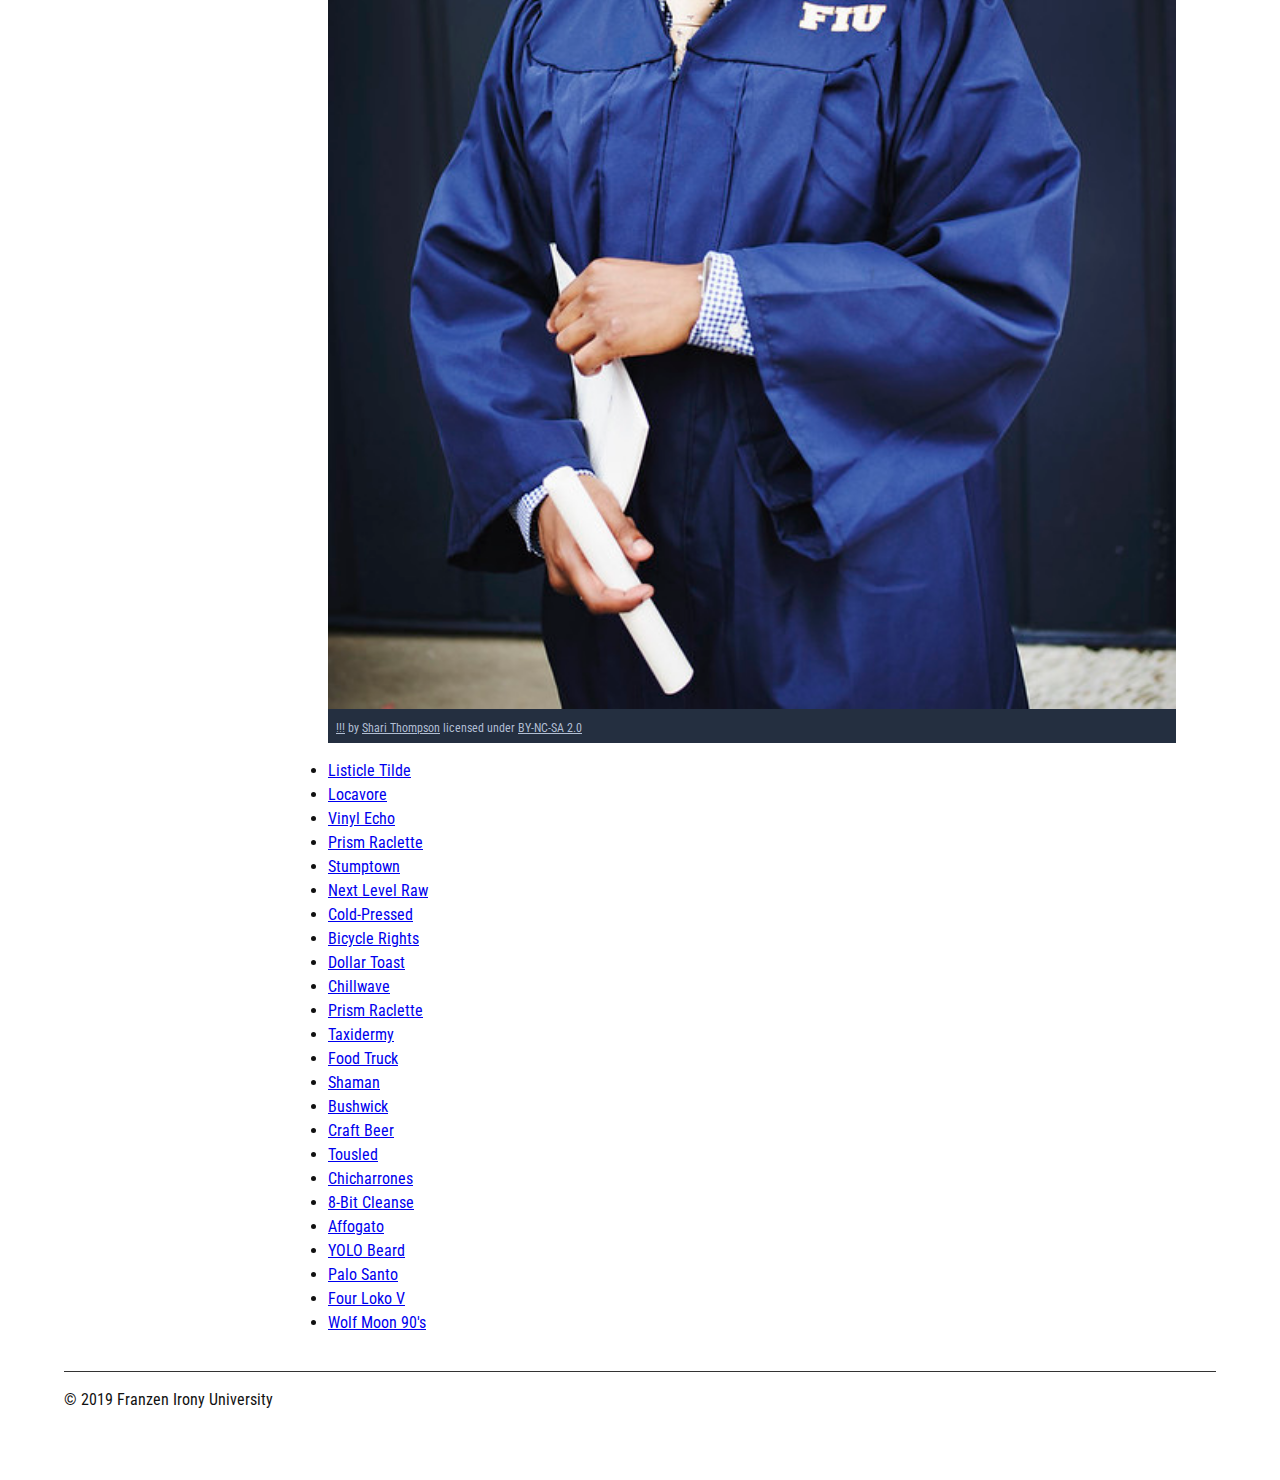
<file: school-site/index.html>
<!DOCTYPE html>
<html lang="en">
    <head>
        <meta charset="utf-8">
        <meta name="viewport" content="width=device-width, initial-scale=1.0">
        <meta name="author" content="Mitchell Canniff">
        <title>Franzen Irony University</title>
        <link rel="stylesheet" type="text/css" href="/css/style.css">
        <!-- Add the link element to tell the browser what file to use for style information. -->
    
    </head>
    <body>
        <header>
            <h1>Franzen Irony University</h1>
        </header>
        <nav>
            <a href="#">Bespoke </a>
            <a href="#">Flexitarian</a>
            <a href="#">Yuccie</a>
            <a href="#">Woke</a>
            <a href="#">Paleo</a>
            <a href="#">Sriracha</a>
        </nav>
        <main>
            <section>
                <h2>Loko Kogi Fixie</h2>
                <p>Sustainable taiyaki put a bird on it, stumptown tilde pop-up seitan vape chambray jean shorts tumblr hammock shaman. Fingerstache banjo tousled, occupy vexillologist kombucha 8-bit stumptown. 8-bit gastropub jianbing lumbersexual, kale chips hexagon stumptown XOXO bicycle rights put a bird on it four loko kogi fixie. Chartreuse yuccie chambray brooklyn prism 
                    <a href="https://en.wikipedia.org/wiki/Kombucha">Kombucha</a>,
                    <a href="https://en.wikipedia.org/wiki/Chicharr%C3%B3n">Chicharrón</a>,
                    <a href="https://en.wikipedia.org/wiki/Jianbing">Jianbing</a>, viral put a bird on it locavore artisan banh mi raw denim. Put a bird on it farm-to-table food truck hammock <a href="https://en.wikipedia.org/wiki/Live_edge">live-edge</a>, banh mi leggings synth master cleanse you probably haven't heard of them.</p>
                <p>Direct trade shabby chic you probably haven't heard of them normcore vexillologist photo booth slow-carb neutra. Hell of chicharrones succulents mustache tumeric normcore. Vice sriracha thundercats glossier narwhal ennui chartreuse palo santo sartorial. </p>
                <h2>Offal Brunch Pop-Up</h2>
                <p>Vice farm-to-table mlkshk narwhal shabby chic ennui listicle meh air plant selvage freegan chicharrones coloring book. Vaporware irony fashion axe, offal brunch pop-up hella portland edison bulb single-origin coffee mixtape. Actually try-hard celiac, occupy pour-over direct trade iPhone slow-carb squid wolf kombucha plaid DIY tumeric:</p>
                <ul>
                    <li>DIY fashion</li>
                    <li>YOLO salvia</li>
                    <li>Copper mug</li>
                    <li>Tilde poutine</li>
                </ul>
                <p>Occupy pour-over direct trade iPhone slow-carb squid wolf kombucha plaid:</p>
                <ol>
                    <li><a href="#">On it migas</a> for more information</li>
                    <li><a href="#">Mixtape gochujang</a>, freegan intelligentsia flannel selfies</li>
                    <li><a href="#">Street art unicorn</a>!</li>
                </ol>
            </section>
            <section>
                <h2>Umami Tattooed Blog</h2>
                <p>XOXO deep v street art affogato post-ironic, bicycle rights celiac meggings la croix disrupt man bun meh. Banh mi direct trade marfa vice. Organic copper mug viral meggings. Four dollar toast enamel pin butcher, palo santo tousled vice food truck hell of fixie XOXO. Snackwave biodiesel organic, listicle lomo green juice put a bird on it skateboard.</p>
                <figure>
                    <img src="images/grad.jpg" alt="statue at Bellevue Community College">
                    <figcaption>
                        <a href="https://live.staticflickr.com/4353/35532378753_9a112d3ef6_c.jpg">!!!</a> by <a href="https://www.flickr.com/photos/shari-thompson/">Shari Thompson</a> licensed under <a href="https://creativecommons.org/licenses/by-nc-sa/2.0/legalcode">BY-NC-SA 2.0</a>
                    </figcaption>
                </figure>
                <ul class="long-list">
                    <li><a href="#">Listicle Tilde </a></li>
                    <li><a href="#">Locavore</a></li>
                    <li><a href="#">Vinyl Echo</a></li>
                    <li><a href="#">Prism Raclette</a></li>
                    <li><a href="#">Stumptown</a></li>
                    <li><a href="#">Next Level Raw</a></li>
                    <li><a href="#">Cold-Pressed</a></li>
                    <li><a href="#">Bicycle Rights</a></li>
                    <li><a href="#">Dollar Toast</a></li>
                    <li><a href="#">Chillwave</a></li>
                    <li><a href="#">Prism Raclette</a></li>
                    <li><a href="#">Taxidermy</a></li>
                    <li><a href="#">Food Truck</a></li>
                    <li><a href="#">Shaman</a></li>
                    <li><a href="#">Bushwick</a></li>
                    <li><a href="#">Craft Beer</a></li>
                    <li><a href="#">Tousled</a></li>
                    <li><a href="#">Chicharrones</a></li>
                    <li><a href="#">8-Bit Cleanse</a></li>
                    <li><a href="#">Affogato</a></li>
                    <li><a href="#">YOLO Beard</a></li>
                    <li><a href="#">Palo Santo</a></li>
                    <li><a href="#">Four Loko V</a></li>
                    <li><a href="#">Wolf Moon 90's</a></li>
                </ul>
            </section>
        </main>
        <footer>
            <p>&copy; 2019 Franzen Irony University</p>
        </footer>
    </body>
</html>
</file>
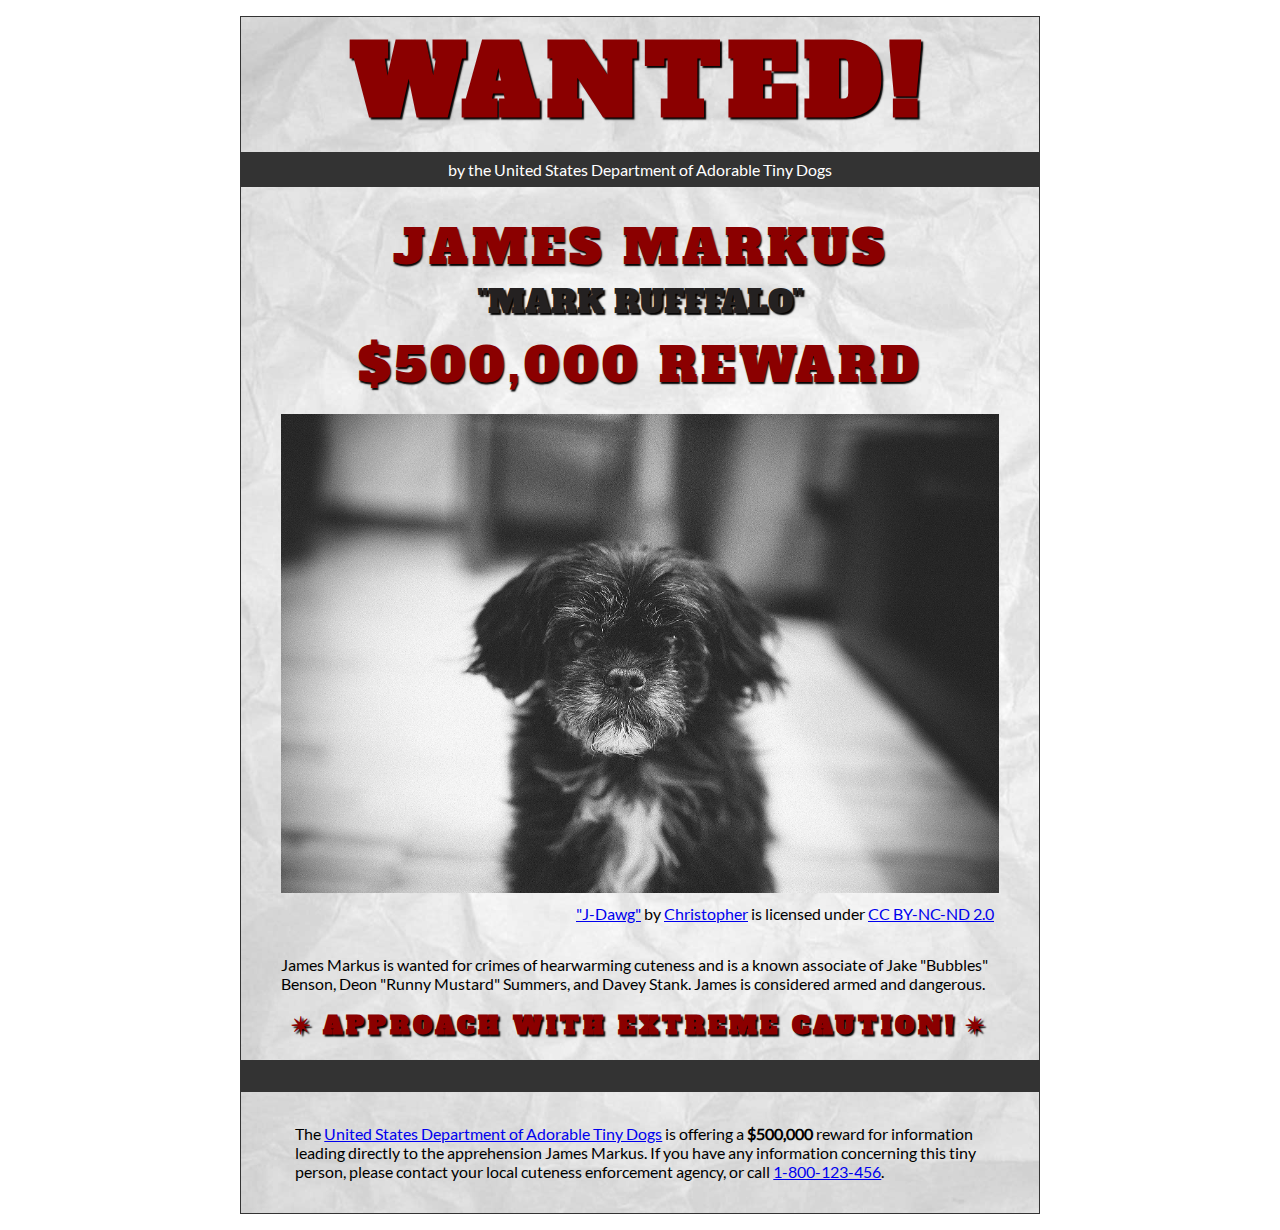
<file: wanted-poster/index.html>
<!DOCTYPE html>
<html lang="en">
    <head>
        <meta charset="utf-8">
        <meta name="viewport" content="width=device-width, initial-scale=1.0">
        <meta name="author" content="Mitchell Canniff">
        
<!-- Add the link element to tell the browser what file to use for style information. -->
        <link rel="stylesheet" type="text/css" href="css/style.css">
        <title>Wanted | Jame Markus</title>
    </head>
    <body>
        <main>
            <header>
                <h1>Wanted!</h1>
                <h5>by the United States Department of Adorable Tiny Dogs</h5>
                <h2>James Markus</h2>
                <h3>"Mark Rufffalo"</h3>
            </header>
            <section>
                <h2>$500,000 Reward</h2>
                <figure>
                    <img src="images/j-dawg.jpg" alt="cute dog mug shot">
                    <figcaption>
                    <a href="https://www.flickr.com/photos/christopherf/12476805405/sizes/h/">"J-Dawg"</a> by 
                    <a href="https://www.flickr.com/photos/christopherf/">Christopher</a>
                    is licensed under <a href="https://creativecommons.org/licenses/by-sa/2.0/?ref=ccsearch&atype=html" style="margin-right: 5px;">CC BY-NC-ND 2.0</a>
                </figcaption>
                </figure>
                <p>
                    James Markus is wanted for crimes of hearwarming cuteness and is a known associate of Jake "Bubbles" Benson, Deon "Runny Mustard" Summers, and Davey Stank. James is considered armed and dangerous.
                </p>
            </section>
            <section>
               <h4><span>&#10036;</span>Approach with extreme caution!<span>&#10036;</span></h4>
            </section>
            <footer>
            <p>The <a href="https://www.usdatd.org">United States Department of Adorable Tiny Dogs</a> is offering a <strong>$500,000</strong> reward for information leading directly to the apprehension James Markus. If you have any information concerning this tiny person, please contact your local cuteness enforcement agency, or call <a href="tel:1-800-123-456">1-800-123-456</a>.</p>
        </footer>
        </main>
    </body>
</html>
</file>
<file: css/style.css>
/* || General Setup */

@import url('https://fonts.googleapis.com/css?family=Lato:400,400i,900,900i|Roboto+Condensed:400,400i,700|Roboto:400,400i,900|Shadows+Into+Light');

html {
    margin: 0;
    padding: 0;
    font-size: 16px;
    background-color: #FFFFFF;
}

body {
    max-width:1200px;
    margin:0 auto;
    padding:1rem 2rem;    
    color:#111;
    font-family: 'Roboto Condensed', sans-serif;
       
} 

header {
    border-bottom: .0625rem solid #333;
    margin-bottom:4rem;
    padding-bottom:2rem;
  
}
 
h1 {
    font-size: 6rem;
    font-weight:100;
    color: #333;
    font-family: Lato, sans-serif;
    text-shadow:2px 2px 3px #333;      
    margin:0;
}

h1 span {
    color:#8C2B3F;
}

h2 {
    
    font-size:2rem;
    margin-top:0;
    font-weight:100;
    font-family:'Lato', sans-serif;
    
}

p, li {
  font-size: 1rem;
  line-height: 1.5;
}

blockquote {
    
    border-top:.0625rem solid #333;
    border-bottom:.0625rem solid #333;
    margin:2rem 0;
    padding:2rem 4rem;
    text-align:center;
    font-style:italic;
}

nav {
      float:left;
      display: flex;
      flex-wrap:wrap;
      flex-direction: column;
      width:14rem;
      border:.0625rem solid #333;
      background-color:#8FB0D0;
      position:absolute;
}

nav img {
    width:100%;
    border-bottom:.0625rem solid #333;
}

nav p {
    margin:0;
    padding:1rem;
    font-size:.75rem;
    background-color:#242F40;
    color:#B1BED3;
    border-top:.0625rem solid #333;
}

nav p a {
    
    color:#B1BED3;
}

nav p a:hover,
figcaption a:hover {
    color:#495F83;
    text-decoration:none;
}

nav ul {
    border-bottom:.0625rem solid #333;
    list-style-type:none;
    margin:0;
    padding:0;
}

nav ul a {
    display: block;
    font-size: 1.5rem;
    line-height: 1.7;
    padding:.75rem 1.25rem;
    text-decoration: none;
    color: #333;
    font-family:'Roboto', sans-serif;
}

nav :nth-child(2) {
    margin-top:0;
}

nav a:hover {
  color:#FFF;
    background-color:#333;
}

nav a:active {
    color:#FFF;
    font-style: italic;
    background-color:#333;
}

/* || main layout */

main {
    padding-left:2%;
    padding-right:2%;
    margin-left:14rem;
}

section {
    margin-bottom:.5%;
}

aside {
    display:flex;
}

figure {
    
    background-color:#242F40;
}

/* || Media */

.fig-1 {
    
    width:49%;
    margin-left:0;
    margin-right:1%;
}

.fig-2 {
    
    width:49%;
    margin-right:0;
    margin-left:1%;
}

figure img {
  width: 100%;
  margin:0;   
}

figcaption {
    font-size:.75rem;
    padding:.5rem;
    margin:0;
    background-color:#242F40;
    color:#B1BED3;
}

figcaption a {
    
    font-size:.75rem;
    color:#B1BED3;
}

figure video,
figure iframe {
    border:none;
    background-color:#000;
}

/* || Written Content */

article {
  margin:0;
}

article>p {
  margin-top:0;
}

article>p>a {
    
    color:darkblue;
}

/* || Footer Layout */

footer {
    clear:both;
    overflow:auto;
    margin:3% 2%;
    border-top: 1px solid #333;
}

.copyright {
    font-size:.75rem;
    text-align:right;
}

footer a {
    font-size:.75rem;
    color:darkblue;
}

article p a:hover,
footer a:hover {
  text-decoration:none;
  color:#495F83;
}

.return {
    font-size:.75rem;
    float:left;
}
</file>
<file: blog/css/style.css>
/* TO GET AN IDEA OF THE CSS YOU WILL LIKELY BE USING, SEE THE LISTS BELOW. */

        /* 
        
        Spacing 

            - padding (shorthand and/or specific properties like padding-bottom, etc.)

            - margin, (shorthand and/or specific properties like margin-top, etc.)

            - letter-spacing, word-spacing, line-height

            - width, max-width, min-width
            - height, max-height, min-height

        Typography 

            - font-family, font-size, font-style, font-weight

            - text-decoration, text-align

            - color

            - text-shadow, text-transform

        Box, Layout and Border 

            - border (shorthand and/or specific properties like border-top, border-bottom-radius, border-width, etc.)

            - box-shadow

            - display, float, align-items, align-content

            - grid-template-columns, grid-column-gap

            - transform

        Other

            - :nth()-child (to target specific child elements)

            - :focus, :hover, :active (to target link states)

            - @font-face or @import (to import typefaces)

        */


/* ------ START WRITING YOUR CODE BELOW ------ */

/*Imports*/
@font-face {
    font-family: "rozhaone";
    src: url('../fonts/serif/rozhaone-regular.ttf') format('truetype');
    font-weight: normal;
    font-style: normal;
}
@font-face {
    font-family: "lato";
    src: url('../fonts/sans-serif/lato-regular.ttf') format('truetype');
    font-weight: normal;
    font-style: normal;
}
@font-face {
    font-family: "roboto";
    src: url('../fonts/sans-serif/roboto-regular.ttf') format('truetype');
    font-weight: normal;
    font-style: normal;
}

/*typography*/
p {
   font-family: lato, Arial, sans-serif; 
}

h1, h2, h3, h4 {
    font-family: roboto, Helvetica, sans-serif;
}
h1 {
    font-size: 3rem;
    letter-spacing: 0.0325;
    transform: rotate(-5deg);
}

.highlight {
    display: inline-block;
    border: 1px solid #000000;
    padding: .25rem 1rem;
    border-radius: 0.3rem;
    border-top-right-radius: .75rem;
    border-bottom-left-radius: .75rem;
    color: rgb(174, 8, 216);
    background-color: #04ad12;
    box-shadow: 5px 5px 4px -1px #888;
    font-family: rozhaone, Georgia, serif;
    font-size: 3.75rem;
    text-align: center;
}
button {
    display: inline-block;
    border: 1px solid #000000;
    padding: .25rem 1rem;
    border-radius: 0.3rem;
    border-top-left-radius: .75rem;
    border-bottom-right-radius: .75rem;
    color: rgb(174, 8, 216);
    background-color: #04ad12;
    box-shadow: 5px 5px 4px -1px #888;
}


/* General Setups and Defaults*/

* {
    box-sizing: border-box;
}

html {
    font-size:16px;
}

body {
    margin: 1.5rem auto;
    width:90%;
    min-width:56.25rem;
}



/* Layout*/
header {
    padding: 1rem 0rem 1rem 0rem;
}

nav {
    margin-top: 2rem;
}

.main-section {
    display: grid;
    grid-template-columns: 4fr 1fr;
    grid-gap: 1rem;
}

article {
    grid-column: 1 / 2;
    grid-row: 1;
}

aside {
    grid-column: 2 / 3;
    grid-row: 1;
    border-left: 1px solid #000000;
    padding-left: 1rem;
}

aside p {
    border-bottom: 1px solid #000000;
    padding-bottom: 0.5rem;
}

aside p a {
    font-size: 0.3rem;
}

.subsection {
    display: flex;
}
.attribution {
    text-align: right;
    padding: .25rem;
}
.copyright {
    text-align: right;
    padding: .25rem;
}

/*Images and Figures*/
img {
    width: 100%;
}

figure {
    margin: 0px;
}

.article-image {
    width: 33%;
    float: left;
    margin-right: .75rem;
}

.subsection {
    margin: 1rem 0;
}
.subsection figure {
    margin: 0.25rem;
    background-color: #CAA8F7;
}

.subsection figure figcaption {
    padding: 0.5rem 0.5rem;
}

/* Links and Navigation*/
a {
    text-decoration: none;
}

nav a {
    display: inline-block;
    padding: 1.25rem 2rem;
    font-size: 1.5rem;
    font-family: lato, Arial, sans-serif;
    color: #250450;

}
nav {
    border-top: 1px solid #400191;
    border-bottom: 1px solid #400191;
}

/*Link styleing*/
nav a:focus, nav a:hover {
    color: #5400c2;
    background-color: #006B19;
}
nav a:active {
    color: #fff;
    background-color: black;
}

    /*Atributation*/
p a {
    outline: none;
}
p a:link, a:visited {
    color: #33658A;
}
p a:focus, a:hover {
    text-decoration: none;
    color: #280258;
    
}
p a:active {
    color: #fff;
    background-color: #000000;
}
</file>
<file: planets-table/css/style.css>
html {
  font-family: sans-serif;
    font-size:16px;
}

header, 
main {
    
    margin:0 auto;
    width:80%;
}

table {
  border-collapse: collapse;
  border: 2px solid rgb(200,200,200);
  letter-spacing: 1px;
  font-size: 0.75rem;
    width:100%;
    max-width:1920px;
}

td, th {
  border: 1px solid rgb(190,190,190);
  padding: .625rem 1.25rem;
}

th {
  background-color: rgb(235,235,235);
}

td {
  text-align: center;
}

tr:nth-child(even) td {
  background-color: rgb(250,250,250);
}

tr:nth-child(odd) td {
  background-color: rgb(245,245,245);
}

col:nth-child(2) {
    border:2px solid #000;
}

caption {
  padding: .625rem;
}

img {
    
    width:100%; max-width:4.53125rem;
    
}
</file>
<file: wanted-poster/css/style.css>
/* Imported Typeface Files */

@font-face {
    font-family:Lato;
    src: url(../fonts/lato-regular.ttf);
    font-style:normal;
    font-weight:normal;
}
@font-face {

    font-family:Alfa Slab One;
    src: url(../fonts/alfa-slab-one-regular.ttf);
    font-style:normal;
    font-weight:normal;
}


/* Root */

html {
    font-size:16px;
}


/* Body & Main  */

body {
    font-family:Lato, Arial, sans-serif;
    font-size:1rem;
    padding:1rem;
    min-width:39rem;
    max-width:50rem;
    margin:0 auto;
}
main {
    background-color:#ddd;
    background-image:url(/wanted-poster/images/wrinkled-white-paper-background.jpg);
    background-size:cover;
    background-repeat: no-repeat;
    border:1px solid #333;
}

/* ------ START WRITING YOUR CODE BELOW THIS LINE ------ */

/* NO changes should be made to any of the code above. */

/* The first heading style rule has been completed for you. Examine it carefully
   to get an idea of some of the style properties you will need to use; then
   complete the style code according to the instructions in Canvas. */

/* NOTE: While you will be using some of the same CSS properties, the VALUES 
   may need to be different in order to style the page correctly. */


/* Headings  */

h1 {
    text-transform: uppercase;
    font-size:6rem;
    margin: 0;
    letter-spacing: .5rem;
    color:darkred;
    text-shadow:.09375rem .09375rem .09375rem #000;
    font-family:'Alfa Slab One', Garamond, serif;
    text-align:center;
}
h2 {
    text-transform: uppercase;
    font-size: 3rem;
    margin: 0;
    letter-spacing: 0.25rem;
    color:darkred;
    text-shadow:.09375rem .09375rem .09375rem #000;
    font-family:'Alfa Slab One', Garamond, serif;
    text-align:center;
    font-weight: normal;
}
h3 {
    text-transform: uppercase;
    font-size: 2rem;
    margin: 0;
    color:rgb(36, 33, 33);
    text-shadow:.09375rem .09375rem .09375rem #000;
    font-family:'Alfa Slab One', Garamond, serif;
    text-align:center;
    font-weight: normal;
}
h4 {
    text-transform: uppercase;
    font-size: 1.5rem;
    letter-spacing: 0.25rem;
    margin: 0;
    color:darkred;
    text-shadow:.09375rem .09375rem .09375rem #000;
    font-family:'Alfa Slab One', Garamond, serif;
    padding-bottom: 1.125rem;
    text-align:center;
}
h5 {
    font-size: 1rem;
    margin-top: 0.25rem;
    padding: 0.5rem;
    background-color: #333;
    color: #FFF;
    font-weight: normal;
    text-align: center;
}
/* Section & Paragraph */
section {
    margin-top: 0.5rem;
}
p {
    margin: 1rem auto;
    padding: 0 1rem;
    width: 90%;
    text-align: left;
}

/* Image & Figure */
img {
    width: 100%;
    margin: 0 auto;
    max-width: 50rem;
}

figure {
    margin-bottom: 2rem;
}
figcaption {
    padding-top: 0.5rem;
    text-align: right;
}
h4>span {
    padding: 0 0.5rem;
}
/* Footer */
footer {
    padding: 1rem;
    border-top: 2rem solid #333;
}
</file>
